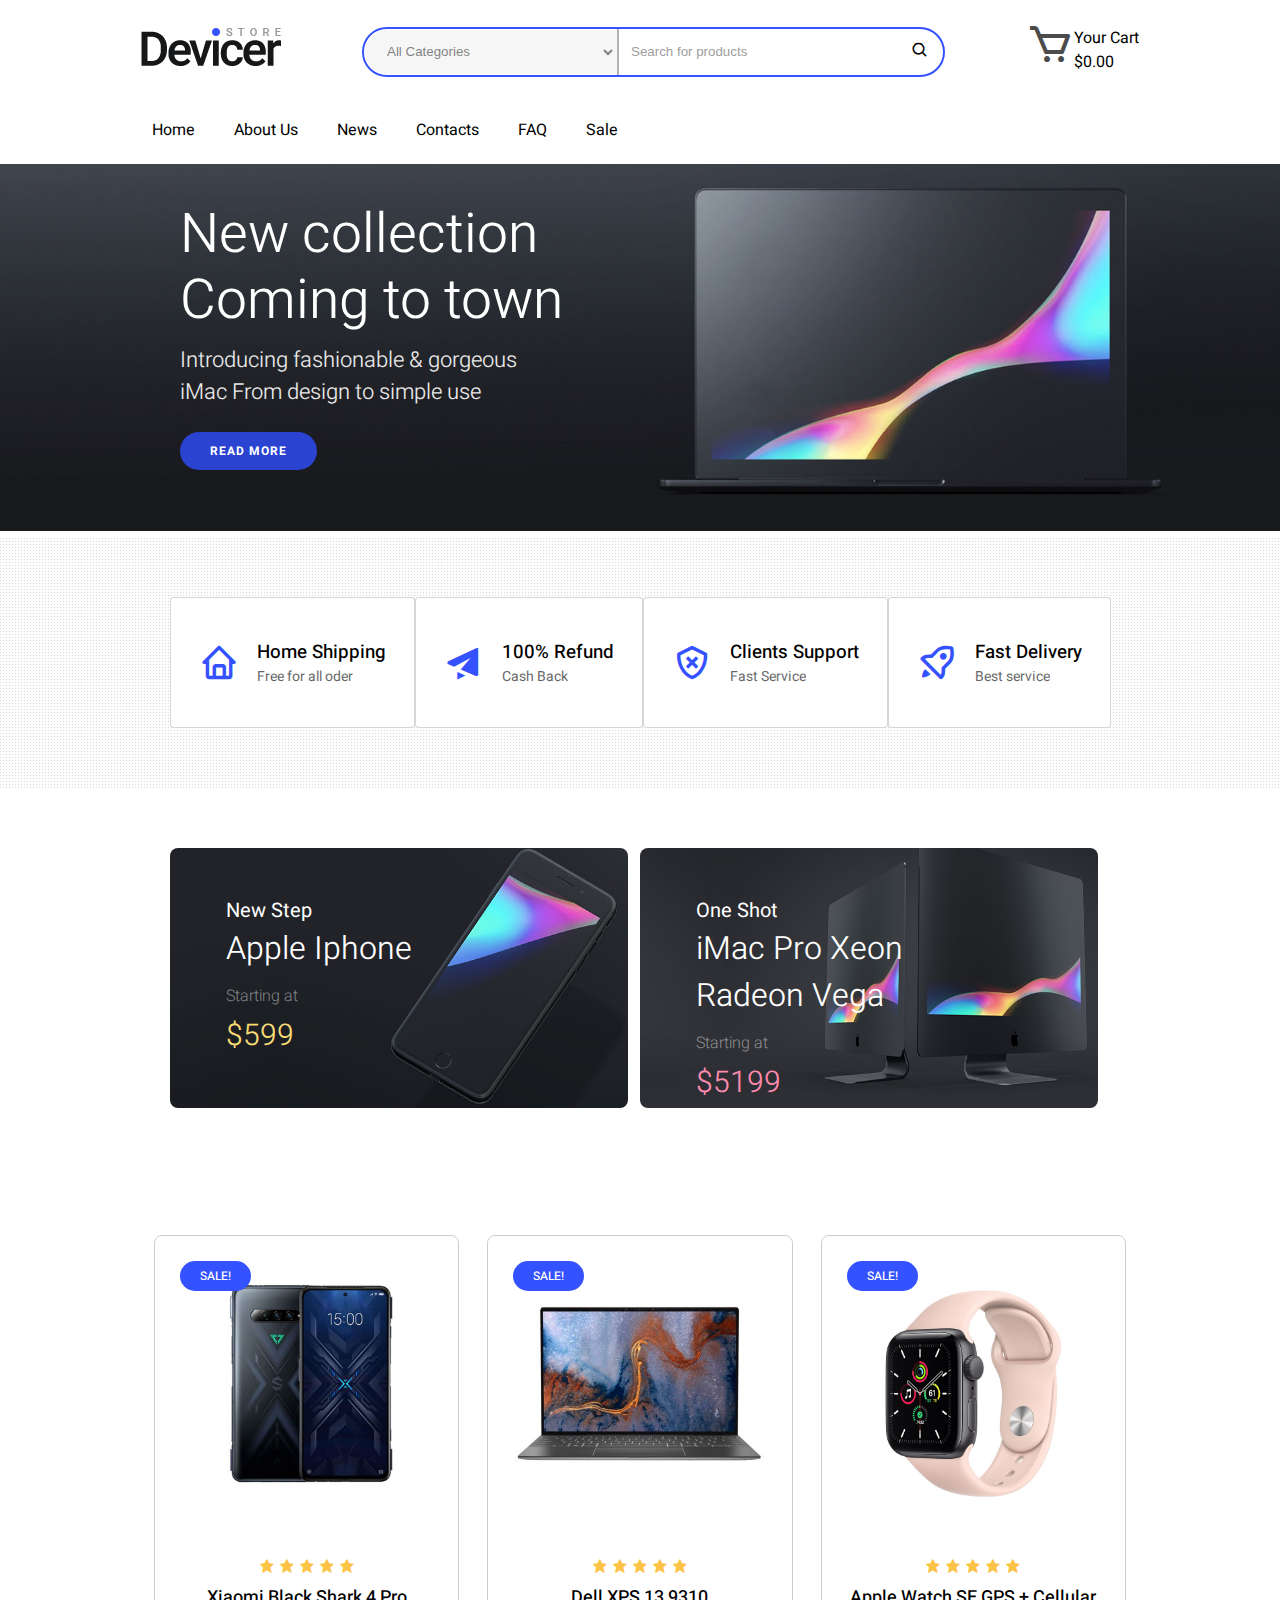
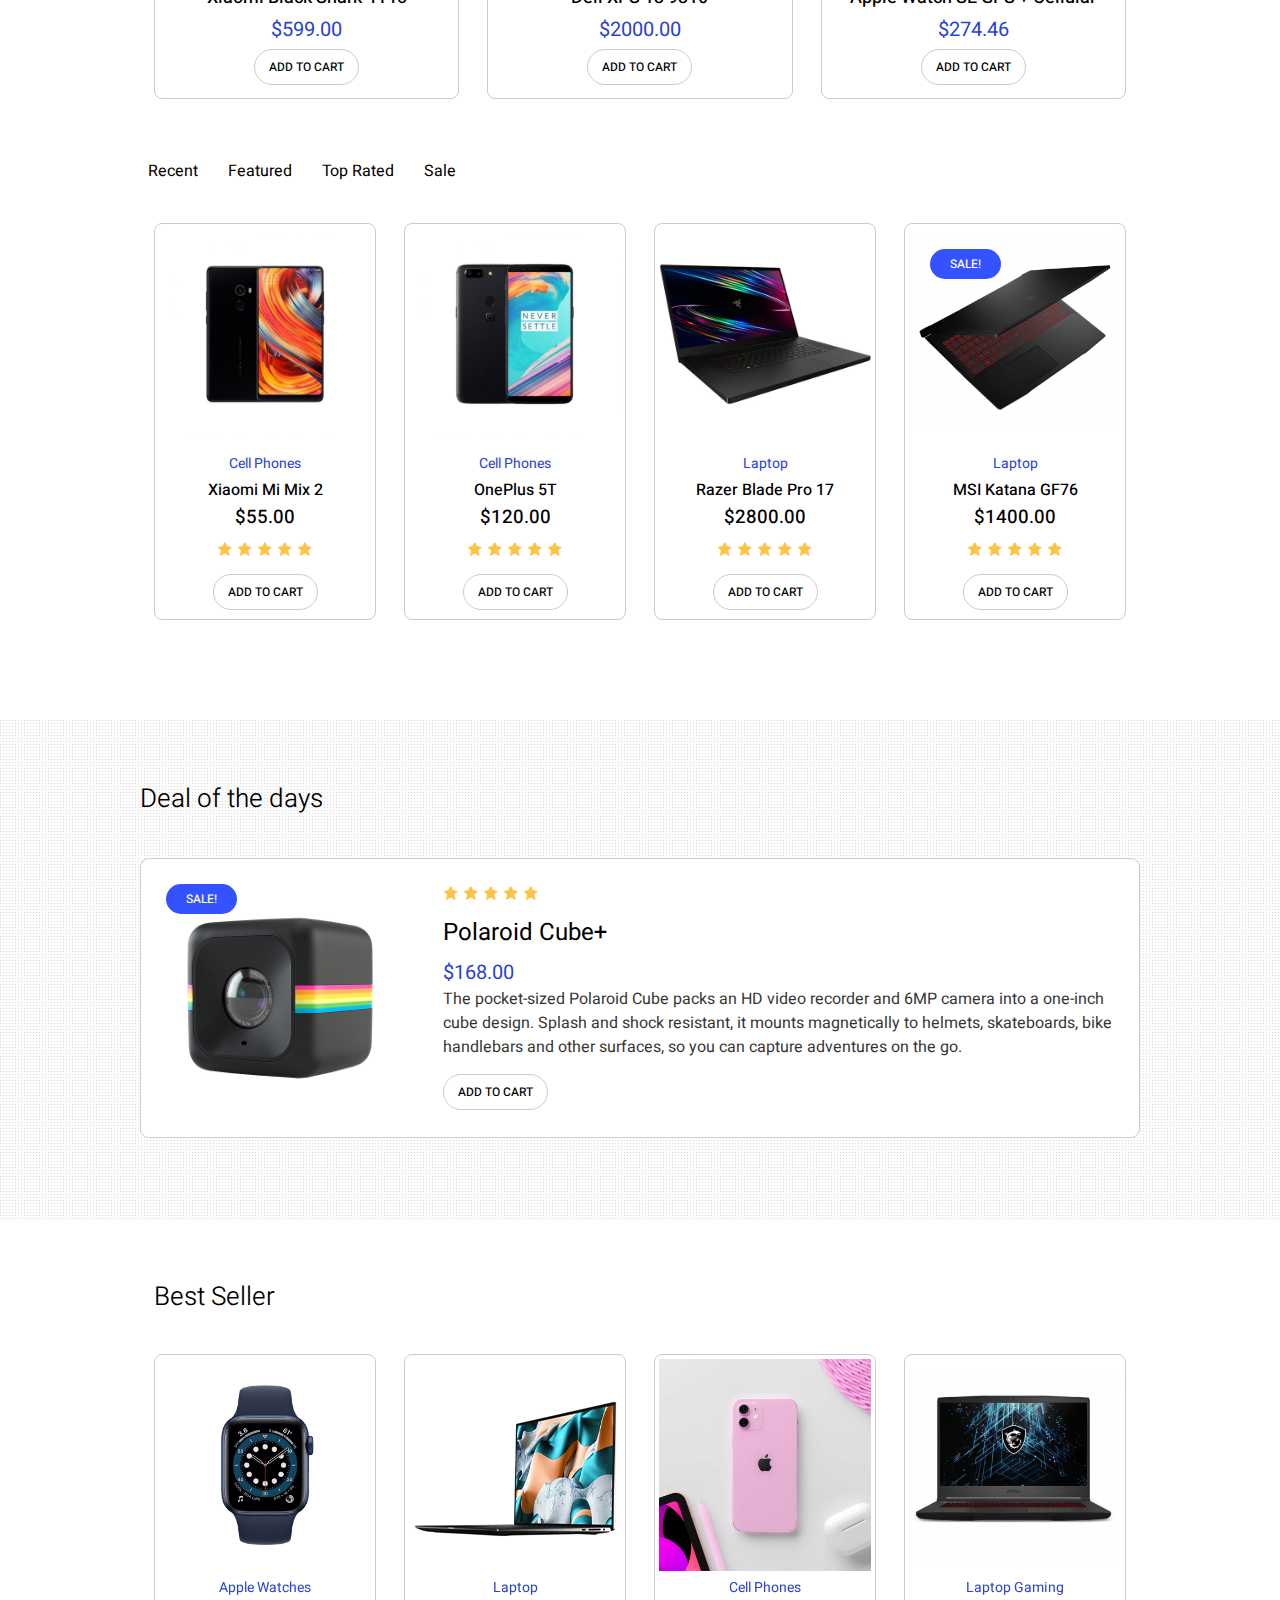
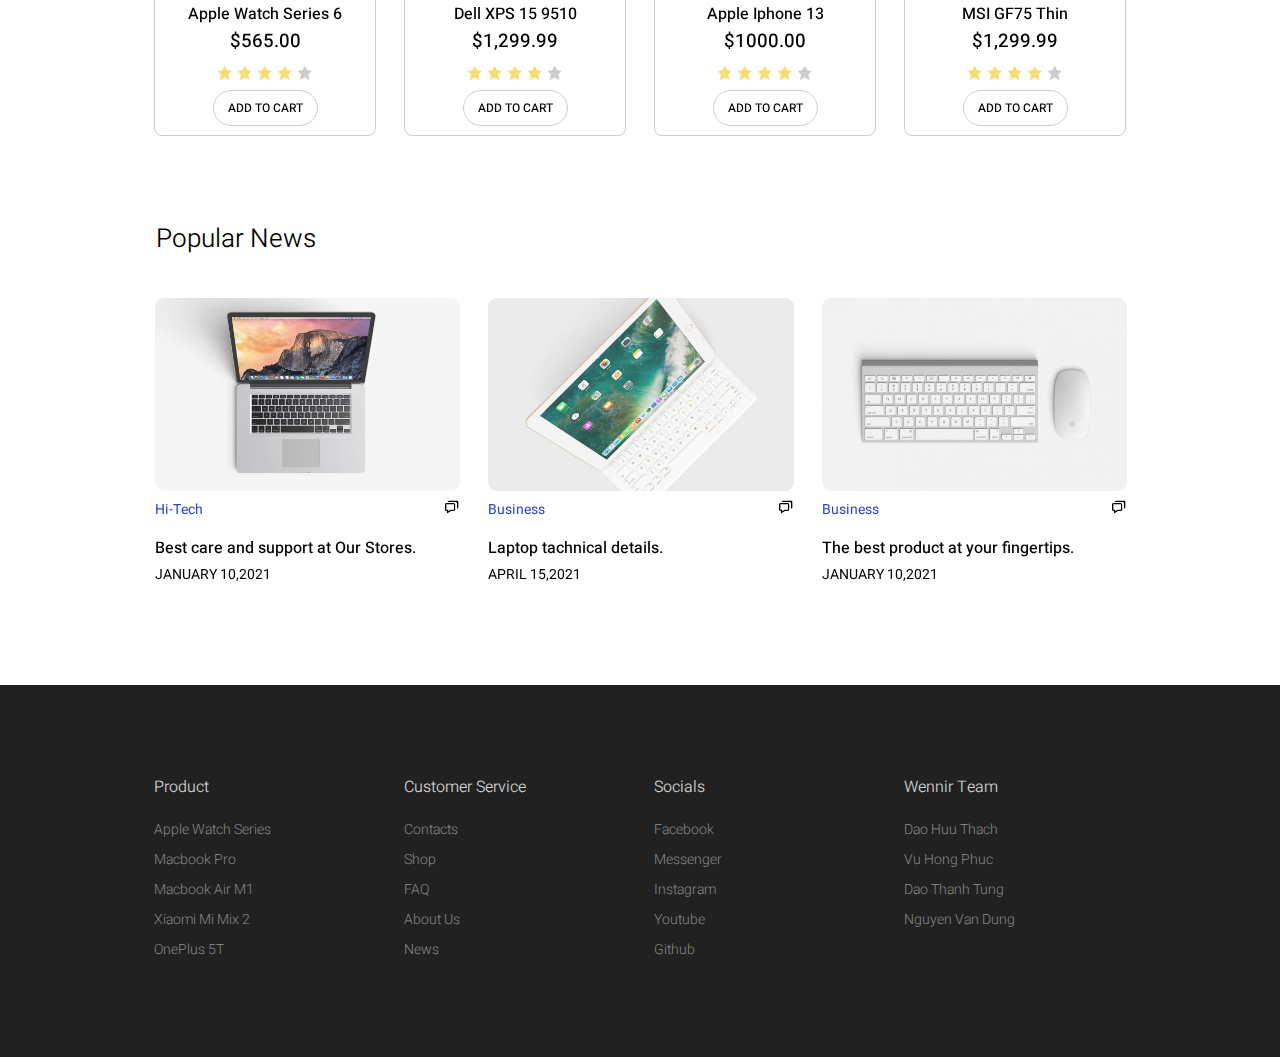
<file: index.html>
<!DOCTYPE html>
<html lang="en">
<head>
    <meta charset="UTF-8">
    <meta http-equiv="X-UA-Compatible" content="IE=edge">
    <meta name="viewport" content="width=device-width, initial-scale=1.0">
    <title>Home - Devicer</title>
    <link rel="stylesheet" href="./home.css">
    <link href='https://unpkg.com/boxicons@2.0.9/css/boxicons.min.css' rel='stylesheet'>
    <link href="https://fonts.googleapis.com/css2?family=Heebo:wght@100;200;300;400;500;600;700;800;900&display=swap" rel="stylesheet">
    <link rel="stylesheet" href="./dist/assets/owl.carousel.min.css">
    <link rel="stylesheet" href="./dist/assets/owl.theme.default.min.css">
    <script src="https://code.jquery.com/jquery-3.6.0.min.js"></script>
    <script src="./dist/owl.carousel.min.js"></script>
</head>
<body>
    <div class="main">
        <!-- header -->
        <header class="header">
            <div class="header-mid max-width-1160">
                <div class="header-mid-outer">
                    <div class="header-mid-inner">
                        <div class="logo-wrap">
                            <a href="#">
                                <img src="./assets/img/device-home-1-logo.png" alt="">
                            </a>
                        </div>
                        <div class="mid-search-btu-wrap">
                            <div class="cmsmasters-header-search-form">
                                <form role="search" method="get" class="yith-ajaxsearchform-form" action="">
                                    <div class="yith-ajaxsearchform-container">
                                        <div class="yith-ajaxsearchform-select">
                                            <select name="product-cat" class="search-categories selecbox" id="">
                                                <option value selected="selected">All Categories</option>
                                                <option value="acoustics">Acoustics</option>
                                                <option value="action-camcorders" >Action Camcorders</option>
												<option value="apple-smart-watches" >Apple</option>
												<option value="apple-imac" >Apple iMac</option>
												<option value="apple-ipads" >Apple iPads</option>
												<option value="apple-ipads-mini" >Apple iPads Mini</option>
												<option value="apple-led-tcvs" >Apple LED TVs</option>
												<option value="apple-macbook" >Apple Macbook</option>
												<option value="asus" >Asus</option>
												<option value="cameras" >Cameras</option>
												<option value="cell-phones" >Cell Phones</option>
												<option value="computer-hardware" >Computer Hardware</option>
												<option value="daydream-view" >Daydream View</option>
												<option value="dell-laptop" >Dell Laptop</option>
												<option value="over-the-ear-headphones" >Ear Headphones</option>
												<option value="headphones" >Headphones</option>
												<option value="htc" >HTC</option>
												<option value="apple" >IPhone</option>
												<option value="keyboards" >Keyboards</option>
												<option value="laptops" >Laptops</option>
												<option value="led-tvs" >LED TVs</option>
												<option value="meizu" >Meizu</option>
												<option value="mice" >Mice</option>
												<option value="monitors" >Monitors</option>
												<option value="motorola" >Motorola</option>
												<option value="motorola-smart-technologies" >Motorola</option>
												<option value="nokia" >Nokia</option>
												<option value="oneplus" >OnePlus</option>
												<option value="over-ear-on-ear-headphones" >Over-Ear &amp; On-Ear Headphones</option>
												<option value="powerbank" >Powerbank</option>
												<option value="samsung" >Samsung</option>
												<option value="samsung-smart-watches" >Samsung</option>
												<option value="smart-technologies" >Smart Watches</option>
												<option value="sony" >Sony</option>
												<option value="tablets" >Tablets</option>
												<option value="televisions" >Televisions</option>
												<option value="xiaomi" >Xiaomi</option>
                                            </select>
                                            <div class="search-bar-wrap">
                                                <div class="search-navigation search-field">
                                                    <input type="search" value="" name="s"class="yith-s" 
                                                            placeholder="Search for products"
                                                            data-append-to=".search-navigation"
							                                data-loader-icon=""
							                                data-min-chars="3"
                                                            autocomplete="off" />
                                                </div>
                                                <div class="search-button">
                                                    <button type="submit" class="cmsmasters-icon-search">
                                                        <i class='bx bx-search'></i>
                                                    </button>
                                                </div>
                                            </div>
                                        </div>
                                    </div>
                                </form>
                            </div>
                        </div>
                        <div class="cmsmasters-dynamic-cart-wrap">
                            <a class="cmsmasters-dynamic-cart-button" href="#">
                                <i class='bx bx-cart'></i>
                            </a>
                            <div class="cmsmasters-cart-info">
                                <p>Your Cart</p>
                                <p class="cmsmaster-cart-coin">
                                    $0.00
                                </p>
                            </div>
                        </div>
                    </div>
                </div>
            </div>
            <!-- finish header mid -->
            <!-- start header bot -->
            <div class="header-bot max-width-1000">
                <div class="header-bot-outer">
                    <div class="header-bot-inner">
                        <div class="bot-nav-wrap">
                            <nav>
                                <div class="menu-primary-navigation-container">
                                    <ul class="bot-nav-navigation">
                                        <li class="menu-item">
                                            <a href="#">
                                                Home
                                            </a>
                                        </li>
                                        <li class="menu-item">
                                            <a href="#">
                                                About Us
                                            </a>
                                        </li>
                                        <li class="menu-item">
                                            <a href="#">
                                                News
                                            </a>
                                        </li>
                                        <li class="menu-item">
                                            <a href="#">
                                                Contacts
                                            </a>
                                        </li>
                                        <li class="menu-item">
                                            <a href="#">
                                                FAQ
                                            </a>
                                        </li>
                                        <li class="menu-item">
                                            <a href="#">
                                                Sale
                                            </a>
                                        </li>
                                    </ul>
                                </div>
                            </nav>
                        </div>
                    </div>
                </div>
            </div>
        </header>
        <!-- container -->
        <div class="content ">
            <!-- section-1 -->
            <div class="section-1">
               <img src="./assets/img/section-1/03-1.jpg" alt="">
                <div class="section-1-content">
                    <h1>
                        New collection
                        <br>
                        Coming to town
                    </h1>
                    <p>
                        Introducing fashionable & gorgeous 
                        <br>
                        iMac From design to simple use
                    </p>
                    <a href="#">
                        Read more
                    </a>
                </div>
            </div>
            <!-- section-2 -->
            <div class="section-2">
                <div class="section-2-content max-width-1160">
                    <div class="section-2-items">
                        <i class='bx bx-home'></i>
                        <div class="section-2-item-sub">
                            <h3>Home Shipping</h3>
                            <p>Free for all oder</p>
                        </div>
                    </div>
                    <div class="section-2-items">
                        <i class='bx bxs-paper-plane'></i>
                        <div class="section-2-item-sub">
                            <h3>100% Refund</h3>
                            <p>Cash Back</p>
                        </div>
                    </div>
                    <div class="section-2-items">
                        <i class='bx bx-shield-x'></i>
                        <div class="section-2-item-sub">
                            <h3>Clients Support</h3>
                            <p>Fast Service</p>
                        </div>
                    </div>
                    <div class="section-2-items">
                        <i class='bx bx-rocket'></i>
                        <div class="section-2-item-sub">
                            <h3>Fast Delivery</h3>
                            <p>Best service</p>
                        </div>
                    </div>
                </div>
            </div>
            <!-- section-3 -->
            <div class="section-3">
                <!-- section-3-sub-1 -->
                <div class="section-3-sub-1 max-width-1160 padding-t60 padding-b60">
                    <div class="item-1 one-half">
                        <img src="./assets/img/section-3/section-3-sub-1/featured-2-2.jpg" alt="">
                        <div class="item-1-sub">
                            <h4 class="items-1-sub-heading">New Step</h4>
                            <h3 class="items-1-sub-title">Apple Iphone</h3>
                            <p>Starting at</p>
                            <h3 class="item-1-sub-coin">$599</h3>
                        </div>
                    </div>
                    <div class="item-2 one-half">
                        <img src="./assets/img/section-3/section-3-sub-1/featured-1-1-2.jpg" alt="">
                        <div class="item-1-sub">
                            <h4 class="items-1-sub-heading">One Shot</h4>
                            <h3 class="items-1-sub-title">iMac Pro Xeon<br>Radeon Vega</h3>
                            <p>Starting at</p>
                            <h3 class="item-1-sub-coin">$5199</h3>
                        </div>
                    </div>
                </div>
                <!-- section-3-sub-2 -->
                <div class="section-3-sub-2 padding-t60">
                    <div class="max-width-1000 section-3-sub-2-flex">
                        <div class="col-30 ">
                            <div class="mr-l14-r14">
                                <div class="section-3-sub-2-items">
                                    <div class="sale-btn">Sale!</div>
                                    <img src="./assets/img/section-3/section-3-sub-2/black-shark.jpg" alt="">
                                    <div class="section-3-sub-2-content">
                                        <div class="star">
                                            <i class='bx bxs-star' ></i>
                                            <i class='bx bxs-star' ></i>
                                            <i class='bx bxs-star' ></i>
                                            <i class='bx bxs-star' ></i>
                                            <i class='bx bxs-star' ></i>
                                        </div>
                                        <h4 class="section-3-sub-2-product">
                                            <a href="./product/black-shark-4-pro/product.html">Xiaomi Black Shark 4 Pro</a>
                                        </h4>
                                        <h4 class="section-3-sub-2-coin">
                                            $599.00
                                        </h4>
                                        <div class="section-3-sub-2-cart">
                                            <a class="add-to-cart-btn" href="#">
                                                add to cart
                                            </a>
                                        </div>
                                    </div>
                                </div>
                            </div>
                        </div>
                        <div class="col-30">
                            <div class="mr-l14-r14">
                                <div class="section-3-sub-2-items">
                                    <div class="sale-btn">Sale!</div>
                                    <img src="./assets/img/section-3/section-3-sub-2/2b_48afc0ac492d42dc83a39dc4ec0f941f_grande.jpg" alt="">
                                    <div class="section-3-sub-2-content">
                                        <div class="star">
                                            <i class='bx bxs-star' ></i>
                                            <i class='bx bxs-star' ></i>
                                            <i class='bx bxs-star' ></i>
                                            <i class='bx bxs-star' ></i>
                                            <i class='bx bxs-star' ></i>
                                        </div>
                                        <h4 class="section-3-sub-2-product">
                                            <a href="./product/dell-xps-13-9310/product.html">Dell XPS 13 9310</a> 
                                        </h4>
                                        <h4 class="section-3-sub-2-coin">
                                            $2000.00
                                        </h4>
                                        <div class="section-3-sub-2-cart">
                                            <a class="add-to-cart-btn" href="#">
                                                add to cart
                                            </a>
                                        </div>
                                    </div>
                                </div>
                            </div>
                        </div>
                        <div class="col-30">
                            <div class="mr-l14-r14">
                                <div class="section-3-sub-2-items">
                                    <div class="sale-btn">Sale!</div>
                                    <img src="./assets/img/section-3/section-3-sub-2/se40gps1.jpg" alt="">
                                    <div class="section-3-sub-2-content">
                                        <div class="star">
                                            <i class='bx bxs-star' ></i>
                                            <i class='bx bxs-star' ></i>
                                            <i class='bx bxs-star' ></i>
                                            <i class='bx bxs-star' ></i>
                                            <i class='bx bxs-star' ></i>
                                        </div>
                                        <h4 class="section-3-sub-2-product">
                                            <a href="./product/apple-watch-se/product.html">Apple Watch SE GPS + Cellular </a>
                                        </h4>
                                        <h4 class="section-3-sub-2-coin">
                                            $274.46
                                        </h4>
                                        <div class="section-3-sub-2-cart">
                                            <a class="add-to-cart-btn" href="#">
                                                add to cart
                                            </a>
                                        </div>
                                    </div>
                                </div>
                            </div>
                        </div>
                    </div>

                </div>
                <!-- section-3-sub-3 -->
                <div class="section-3-sub-3 padding-t60 padding-b40">
                    <div class="max-width-1000">
                        <ul class="section-3-sub-3-btn">
                            <li class="section-3-sub-3-btn-items">
                                <a href="#">Recent</a>
                            </li>
                            <li class="section-3-sub-3-btn-items">
                                <a href="#">Featured</a>
                            </li>
                            <li class="section-3-sub-3-btn-items">
                                <a href="#">Top Rated</a>
                            </li>
                            <li class="section-3-sub-3-btn-items">
                                <a href="#">Sale</a>
                            </li>
                        </ul>
                    </div>
                </div>
            </div>
            <!-- section-4 -->
            <div class="section-4 padding-b40">
                <div class="max-width-1000">
                    <div class="section-4-content">
                        <div class="col-40  padding-l14-r14">
                            <div class="section-4-items">
                                <img src="./assets/img/section-4/6-540x540.jpg" alt="">
                                <div class="section-4-content-sub">
                                    <a class="section-4-items-info" href="#">Cell Phones</a>
                                    <h3 class="section-4-items-name">
                                        <a href="./product/xiaomi-mi-mix-2/product.html">Xiaomi Mi Mix 2</a>
                                    </h3>
                                    <h3 class="section-4-items-coin">
                                        $55.00
                                    </h3>
                                    <div class="star">
                                        <i class='bx bxs-star' ></i>
                                        <i class='bx bxs-star' ></i>
                                        <i class='bx bxs-star' ></i>
                                        <i class='bx bxs-star' ></i>
                                        <i class='bx bxs-star' ></i>
                                    </div>
                                    <div class="section-4-item-btn">
                                        <a class="add-to-cart-btn" href="#">
                                            add to cart
                                        </a>
                                    </div>
                                </div>
                            </div>
                        </div>
                        <div class="col-40  padding-l14-r14">
                            <div class="section-4-items">
                                <img src="./assets/img/section-4/5-540x540.jpg" alt="">
                                <div class="section-4-content-sub">
                                    <a class="section-4-items-info" href="#">Cell Phones</a>
                                    <h3 class="section-4-items-name">
                                        <a href="./product/oneplus-5t/product.html">OnePlus 5T</a>
                                    </h3>
                                    <h3 class="section-4-items-coin">
                                        $120.00
                                    </h3>
                                    <div class="star">
                                        <i class='bx bxs-star' ></i>
                                        <i class='bx bxs-star' ></i>
                                        <i class='bx bxs-star' ></i>
                                        <i class='bx bxs-star' ></i>
                                        <i class='bx bxs-star' ></i>
                                    </div>
                                    <div class="section-4-item-btn">
                                        <a class="add-to-cart-btn" href="#">
                                            add to cart
                                        </a>
                                    </div>
                                </div>
                            </div>
                        </div>
                        <div class="col-40 padding-l14-r14">
                            <div class="section-4-items">
                                <img src="./assets/img/section-4/razer_blade_pro_2919_17.jpg" alt="">
                                <div class="section-4-content-sub">
                                    <a class="section-4-items-info" href="#">Laptop</a>
                                    <h3 class="section-4-items-name">
                                        <a href="./product/razer-blade-pro-17/product.html">Razer Blade Pro 17</a>
                                    </h3>
                                    <h3 class="section-4-items-coin">
                                        $2800.00
                                    </h3>
                                    <div class="star">
                                        <i class='bx bxs-star' ></i>
                                        <i class='bx bxs-star' ></i>
                                        <i class='bx bxs-star' ></i>
                                        <i class='bx bxs-star' ></i>
                                        <i class='bx bxs-star' ></i>
                                    </div>
                                    <div class="section-4-item-btn">
                                        <a class="add-to-cart-btn" href="#">
                                            add to cart
                                        </a>
                                    </div>
                                </div>
                            </div>
                        </div>
                        <div class="col-40 padding-l14-r14">
                            <div class="section-4-items">
                                <div class="sale-btn">Sale!</div>
                                <img src="./assets/img/section-4/techzones-msi-katana-gf66-the-he-intel-11-3.png" alt="">
                                <div class="section-4-content-sub">
                                    <a class="section-4-items-info" href="#">Laptop</a>
                                    <h3 class="section-4-items-name">
                                        <a href="./product/msi-katana-gf76/product.html">MSI Katana GF76</a>
                                    </h3>
                                    <h3 class="section-4-items-coin">
                                        $1400.00
                                    </h3>
                                    <div class="star">
                                        <i class='bx bxs-star' ></i>
                                        <i class='bx bxs-star' ></i>
                                        <i class='bx bxs-star' ></i>
                                        <i class='bx bxs-star' ></i>
                                        <i class='bx bxs-star' ></i>
                                    </div>
                                    <div class="section-4-item-btn">
                                        <a class="add-to-cart-btn" href="#">
                                            add to cart
                                        </a>
                                    </div>
                                </div>
                            </div>
                        </div>
                    </div>
                </div>
            </div>
            <!-- section-5 -->
            <div class="section-5 mr-t60">
                <div class="max-width-1000">
                    <div class="section-5-content">
                        <div class="section-5-title padding-t60 padding-b40">
                            Deal of the days
                        </div>
                        <div class="section-5-sub-content">
                            <div class="sale-btn">Sale!</div>
                            <img src="./assets/img/section-5/9-3.jpg" alt="">
                            <div class="section-5-sub-content-right">
                                <div class="star">
                                    <i class='bx bxs-star' ></i>
                                    <i class='bx bxs-star' ></i>
                                    <i class='bx bxs-star' ></i>
                                    <i class='bx bxs-star' ></i>
                                    <i class='bx bxs-star' ></i>
                                </div>
                                <h2 class="section-5-product-name">
                                    <a href="./product/polaroid-cube/product.html">Polaroid Cube+</a>
                                </h2>
                                <h4 class="section-3-sub-2-coin">
                                    $168.00
                                </h4>
                                <p class="section-5-product-description">
                                    The pocket-sized Polaroid Cube packs an HD video recorder
                                    and 6MP camera into a one-inch cube design.
                                    Splash and shock resistant, it mounts magnetically
                                    to helmets, skateboards, bike handlebars and other
                                    surfaces, so you can capture adventures on the go.
                                </p>
                                <div class="section-5-cart-btn">
                                    <a class="add-to-cart-btn" href="#">
                                        add to cart
                                    </a>
                                </div>
                            </div>
                        </div>
                    </div>
                </div>
            </div>
            <!-- section-6 -->
            <div class="section-6">
                <div class="max-width-1000">
                    <div class="section-6-title padding-t60 padding-b40">Best Seller</div>
                        <div class="section-4-content owl-carousel slider-1">
                            <div class="col-40 padding-l14-r14">
                                <div class="section-4-items">
                                    <img src="./assets/img/section-6/apple-watch-s6-blue-aluminum-deep-navy-sport-band-41-700x700.jpg" alt="">
                                    <div class="section-4-content-sub">
                                        <a class="section-4-items-info" href="#">Apple Watches</a>
                                        <h3 class="section-4-items-name">
                                            <a href="./product/apple-watch-series-6/product.html">Apple Watch Series 6 </a>
                                        </h3>
                                        <h3 class="section-4-items-coin">
                                            $565.00
                                        </h3>
                                        <div class="star-4">
                                            <i class='bx bxs-star' ></i>
                                            <i class='bx bxs-star' ></i>
                                            <i class='bx bxs-star' ></i>
                                            <i class='bx bxs-star' ></i>
                                            <i class='bx bxs-star' ></i>
                                        </div>
                                        <div class="section-4-item-btn">
                                            <a class="add-to-cart-btn" href="#">
                                                add to cart
                                            </a>
                                        </div>
                                    </div>
                                </div>
                            </div>
                            <div class="col-40 padding-l14-r14">
                                <div class="section-4-items">
                                    <img src="./assets/img/section-6/dell-xps-9510.png" alt="">
                                    <div class="section-4-content-sub">
                                        <a class="section-4-items-info" href="#">Laptop</a>
                                        <h3 class="section-4-items-name">
                                            <a href="./product/dell-xps-9510/product.html">Dell XPS 15 9510</a>
                                        </h3>
                                        <h3 class="section-4-items-coin">
                                            $1,299.99
                                        </h3>
                                        <div class="star-4">
                                            <i class='bx bxs-star' ></i>
                                            <i class='bx bxs-star' ></i>
                                            <i class='bx bxs-star' ></i>
                                            <i class='bx bxs-star' ></i>
                                            <i class='bx bxs-star' ></i>
                                        </div>
                                        <div class="section-4-item-btn">
                                            <a class="add-to-cart-btn" href="#">
                                                add to cart
                                            </a>
                                        </div>
                                    </div>
                                </div>
                            </div>
                            <div class="col-40 padding-l14-r14">
                                <div class="section-4-items">
                                    <img src="./assets/img/section-6/iphone-13-hong.jpg" alt="">
                                    <div class="section-4-content-sub">
                                        <a class="section-4-items-info" href="#">Cell Phones</a>
                                        <h3 class="section-4-items-name">
                                            <a href="./product/iphone-13/product.html">Apple Iphone 13</a>
                                        </h3>
                                        <h3 class="section-4-items-coin">
                                            $1000.00
                                        </h3>
                                        <div class="star-4">
                                            <i class='bx bxs-star' ></i>
                                            <i class='bx bxs-star' ></i>
                                            <i class='bx bxs-star' ></i>
                                            <i class='bx bxs-star' ></i>
                                            <i class='bx bxs-star' ></i>
                                        </div>
                                        <div class="section-4-item-btn">
                                            <a class="add-to-cart-btn" href="#">
                                                add to cart
                                            </a>
                                        </div>
                                    </div>
                                </div>
                            </div>
                            <div class="col-40 padding-l14-r14">
                                <div class="section-4-items">
                                    <img src="./assets/img/section-6/6712992b808f498b3f9ae0d5899ca641.jpg_800x800Q100.jpg" alt="">
                                    <div class="section-4-content-sub">
                                        <a class="section-4-items-info" href="#">Laptop Gaming</a>
                                        <h3 class="section-4-items-name">
                                            <a href="./product/msi-gf75-thin/product.html">MSI GF75 Thin</a>
                                        </h3>
                                        <h3 class="section-4-items-coin">
                                            $1,299.99
                                        </h3>
                                        <div class="star-4">
                                            <i class='bx bxs-star' ></i>
                                            <i class='bx bxs-star' ></i>
                                            <i class='bx bxs-star' ></i>
                                            <i class='bx bxs-star' ></i>
                                            <i class='bx bxs-star' ></i>
                                        </div>
                                        <div class="section-4-item-btn">
                                            <a class="add-to-cart-btn" href="#">
                                                add to cart
                                            </a>
                                        </div>
                                    </div>
                                </div>
                            </div>
                            <div class="col-40 padding-l14-r14">
                                <div class="section-4-items">
                                    <img src="./assets/img/section-6/new-inspiron-16-plus.jpg" alt="">
                                    <div class="section-4-content-sub">
                                        <a class="section-4-items-info" href="#">Laptop</a>
                                        <h3 class="section-4-items-name">
                                            <a href="./product/dell-inspiron-16/product.html">Dell Inspiron 16 Plus (7610) </a>
                                        </h3>
                                        <h3 class="section-4-items-coin">
                                            $1,249.99
                                        </h3>
                                        <div class="star-4">
                                            <i class='bx bxs-star' ></i>
                                            <i class='bx bxs-star' ></i>
                                            <i class='bx bxs-star' ></i>
                                            <i class='bx bxs-star' ></i>
                                            <i class='bx bxs-star' ></i>
                                        </div>
                                        <div class="section-4-item-btn">
                                            <a class="add-to-cart-btn" href="#">
                                                add to cart
                                            </a>
                                        </div>
                                    </div>
                                </div>
                            </div>
                    </div>
                </div>
            </div>
            <!-- section-7 -->
            <div class="section-7 padding-b60">
                <div class="max-width-1000">
                    <div class="section-7-title section-5-title padding-t60 padding-b40">
                        Popular News
                    </div>
                    <div class="section-7-sub ">
                        <div class="owl-carousel slider-2">
                            <div class="section-7-items col-30 padding-l14-r14">
                                <img src="./assets/img/section-7/blog5-2-580x366.jpg" alt="">
                                <div class="section-7-items-content">
                                    <div class="section-7-items-description">
                                        <a href="#">Hi-Tech</a>
                                        <i class='bx bx-chat'></i>
                                    </div>
                                    <a class="section-7-items-title" href="#">
                                        Best care and support at Our Stores.
                                    </a>
                                    <p>JANUARY 10,2021</p>
                                </div>
                            </div>
                            <div class="section-7-items col-30 padding-l14-r14">
                                <img src="./assets/img/section-7/blog4-2-580x366.jpg" alt="">
                                <div class="section-7-items-content">
                                    <div class="section-7-items-description">
                                        <a href="#">Business</a>
                                        <i class='bx bx-chat'></i>
                                    </div>
                                    <a class="section-7-items-title" href="#">
                                        Laptop tachnical details.
                                    </a>
                                    <P>APRIL 15,2021</P>
                                </div>
                            </div>
                            <div class="section-7-items col-30 padding-l14-r14">
                                <img src="./assets/img/section-7/blog6-2-580x366.jpg" alt="">
                                <div class="section-7-items-content">
                                    <div class="section-7-items-description">
                                        <a href="#">Business</a>
                                        <i class='bx bx-chat'></i>
                                    </div>
                                    <a class="section-7-items-title" href="#">
                                        The best product at your fingertips.
                                    </a>
                                    <P>JANUARY 10,2021</P>
                                </div>
                            </div>
                            <div class="section-7-items col-30 padding-l14-r14">
                                <img style="height: 190px;" src="./assets/img/section-7/hong200921-16321295219991160686305.jpg" alt="">
                                <div class="section-7-items-content">
                                    <div class="section-7-items-description">
                                        <a href="#">Hi-Tech</a>
                                        <i class='bx bx-chat'></i>
                                    </div>
                                    <a class="section-7-items-title" href="#">
                                        The iPhone 13 release
                                    </a>
                                    <P>SEPTEMBER 24,2021</P>
                                </div>
                            </div>
                        </div>
                    </div>
                </div>
            </div>
        </div>
        <!-- footer -->
        <footer class="footer">
            <div class="footer-content max-width-1000 padding-t90-b90">
                <div class="col-40 footer-items padding-l14-r14">
                    <h3>Product</h3>
                    <p>
                        <a href="#">Apple Watch Series</a>
                    </p>
                    <p>
                        <a href="#">Macbook Pro</a>
                    </p>
                    <p>
                        <a href="#">Macbook Air M1</a>
                    </p>
                    <p>
                        <a href="#">Xiaomi Mi Mix 2</a>
                    </p>
                    <p>
                        <a href="#">OnePlus 5T</a>
                    </p>
                </div>
                <div class="col-40 footer-items padding-l14-r14">
                    <h3>Customer Service</h3>
                    <p>
                        <a href="#">Contacts</a>
                    </p>
                    <p>
                        <a href="#">Shop</a>
                    </p>
                    <p>
                        <a href="#">FAQ</a>
                    </p>
                    <p>
                        <a href="#">About Us</a>
                    </p>
                    <p>
                        <a href="#">News</a>
                    </p>
                </div>
                <div class="col-40 footer-items padding-l14-r14">
                    <h3>Socials</h3>
                    <p>
                        <a href="#">Facebook</a>
                    </p>
                    <p>
                        <a href="#">Messenger</a>
                    </p>
                    <p>
                        <a href="#">Instagram</a>
                    </p>
                    <p>
                        <a href="#">Youtube</a>
                    </p>
                    <p>
                        <a href="#">Github</a>
                    </p>
                </div>
                <div class="col-40 footer-items padding-l14-r14">
                    <h3>Wennir Team</h3>
                    <p>
                        <a href="https://www.facebook.com/thachdaohuu31/">Dao Huu Thach</a>
                    </p>
                    <p>
                        <a href="https://www.facebook.com/vu.phuc.754">Vu Hong Phuc</a>
                    </p>
                    <p><a href="https://www.facebook.com/profile.php?id=100040174273661">Dao Thanh Tung</a></p>
                    <p>
                        <a href="https://www.facebook.com/KingG3902">Nguyen Van Dung</a>
                    </p>
                </div>
            </div>
        </footer>
    </div>
    <script >
        $(document).ready(function(){
           var owl = $('.slider-1');
               owl.owlCarousel({
                   items:4,
                   loop:true,
                   autoplay:true,
                   autoplayTimeout:2500,
                   autoplayHoverPause:true
               });
               $('.play').on('click',function(){
                   owl.trigger('play.owl.autoplay',[1000])
               })
               $('.stop').on('click',function(){
                   owl.trigger('stop.owl.autoplay')
               })
           });
    </script>
    <script >
        $(document).ready(function(){
           var owl = $('.slider-2');
               owl.owlCarousel({
                   items:3,
                   loop:true,
                   autoplay:true,
                   autoplayTimeout:2500,
                   autoplayHoverPause:true
               });
               $('.play').on('click',function(){
                   owl.trigger('play.owl.autoplay',[1000])
               })
               $('.stop').on('click',function(){
                   owl.trigger('stop.owl.autoplay')
               })
           });
    </script>
</body>
</html>
</file>
<file: home.css>
/* reset CSS */
* {
    padding: 0;
    margin: 0;
    box-sizing: border-box;
}

*::selection {
    color: #fff;
    background-color: #3452ff;
}

body {
    font-family: 'Heebo', Arial, Helvetica, 'Nimbus Sans L', sans-serif;
}

li {
    list-style-type: none;
    display: inline-block;
}

a {
    text-decoration: none;
    color: #000;
}

/* common (dung chung) */
.col-30 {
    width: 33.3333%;
}

.col-40 {
    width: 25%;
}

.max-width-1160 {
    max-width: 1160px;
    margin-left: auto;
    margin-right: auto;
}

.max-width-1000 {
    max-width: 1000px;
    margin-left: auto;
    margin-right: auto;
}

.padding-t60 {
    padding-top: 60px;
}

.padding-b60 {
    padding-bottom: 60px;
}

.padding-t40 {
    padding-top: 40px;
}

.padding-b40 {
    padding-bottom: 40px;
}

.padding-r28 {
    padding-right: 28px;
}

.padding-t90-b90 {
    padding-top: 90px;
    padding-bottom: 90px;
}

.padding-l14-r14 {
    padding-left: 14px;
    padding-right: 14px;
    width: 100%;
}

.mr-l14-r14 {
    margin-left: 14px;
    margin-right: 14px;
}

.mr-t60 {
    margin-top: 60px;
}

.one-half {
    width: 47.77%;
}

/* sale btn */
.sale-btn {
    font-size: 12px;
    font-weight: 500;
    position: absolute;
    padding: 6px 20px;
    color: #fff;
    background-color: #3452ff;
    top: 25px;
    left: 25px;
    text-transform: uppercase;
    border-radius: 30px;
}

/* add to card */
.add-to-cart-btn {
    border: 1px solid #ccc;
    border-radius: 18px;
    text-transform: uppercase;
    font-size: 12px;
    padding: 8px 14px;
    font-weight: 500;
  }
  
.add-to-cart-btn:hover {
    border: none;
    background-color: #2a43d1;
    color: #fff;
  }

.star-4 i:not(:last-child) {
    color: #f9db76;
}

.star-4 i:nth-last-child(1) {
    color: #ccc;
}

/* header */
.header {
    height: 164px;
    position: fixed;
    width: 100%;
    z-index: 100;
    background-color: #fff;
}

.header-mid-inner {
    height: 100px;
    display: flex;
    align-items: center;
    justify-content: space-evenly;
    z-index: 1000;
}

.yith-ajaxsearchform-select {
    display: flex;
}

.search-bar-wrap {
    display: flex;
    align-items: center;
}

.cmsmasters-dynamic-cart-wrap {
    display: flex;
    align-items: center;
}

.header-mid .cmsmasters-header-search-form {
    height: auto;
    z-index: 1;
    padding: 0;
    margin-top: -25px;
    top: 50%;
    max-width: 720px;
    height: 50px;
    border-width: 2px;
    border-style: solid;
    border-radius: 25px;
    border-color: #3452ff;
    margin-top: 3px;
}


.search-categories.selecbox {
    height: 46px;
    border-top-left-radius: 25px;
    border-bottom-left-radius: 25px;
    z-index: 0;
    border-color: #fff;
    border-right-color: #0000;
}

input.yith-s {
    opacity: 0.7;
    width: 280px;
    border-top: none;
    border-bottom: none;
    border-right: none;
    padding-left: 12px;
    border-left-color: #cccc;
    height: 46px;
    outline: none;
}

button.cmsmasters-icon-search {
    width: 46px;
    height: 46px;
    border: none;
    border-radius: 50%;
    background: none;
    font-size: 18px;
}

button.cmsmasters-icon-search:hover {
    cursor: pointer;
}

.cmsmasters-header-search-form 
.yith-ajaxsearchform-select
.search-categories {
    border-top-left-radius: 25px;
    border-bottom-left-radius: 25px;
    padding: 8px 20px 8px 18px;
    min-width: 150px;
    opacity: 0.5;
    outline: none;
}

.cmsmasters-dynamic-cart-button {
    font-size: 48px;
}

.cmsmasters-dynamic-cart-button i {
    color: #000;
    opacity: 0.7;
}

.cmsmasters-dynamic-cart-button:hover i {
    color: #3452ff;
}

.cmsmasters-cart-info p {
    font-size: 16px;
}

/* header bot */
.bot-nav-navigation {
    display: flex;
}

.menu-primary-navigation-container {
    margin-top: 10px;
    margin-bottom: 10px;
}

.bot-nav-navigation .menu-item {
    margin-right: 15px;
    padding: 8px 12px;
}

.menu-item:hover a {
    color: #3452ff;
}

/* content */
.section-1 {
    padding-top: 150px;
    position: relative;
}

.section-1 img {
    width: 100%;
}

.section-1-content {
    position: absolute;
    top: 202px;
    margin-left: 180px;
    width: auto;
}

.section-1-content h1 {
    color: #ffff;
    font-size: 55px;
    font-weight: 300;
    line-height: 1.2;
}

.section-1-content p {
    margin-top: 10px;
    font-size: 22px;
    color: #fff;
    opacity: 0.9;
    font-weight: 300;
    margin-bottom: 30px;
}

.section-1-content a {
    color: #fff;
    background-color: #2a43d1;
    padding: 10px 30px ;
    font-size: 12px;
    border-radius: 30px;
    text-transform: uppercase;
    font-weight: 700;
    letter-spacing: 1px;
}

.section-1-content a:hover {
    background-color: #fff;
    color: #000;
}

/* section-2 */
.section-2 {
    height: 250px;
    background: url(./assets/img/section-2/subtle_dots-95-5-2.jpg);
    background-repeat: repeat;
    display: flex;
}

.section-2-content {
    width: 100%;
    display: flex;
    align-items: center;
    justify-content: center;
}

.section-2-items {
    display: flex;
    padding: 40px 28px;
    background-color: #fff;
    border: 1px solid #cccc;
    align-items: center;
    border-radius: 4px;
}

.section-2 i {
    padding-right: 18px;
    font-size: 40px;
    color: #3452ff;
}

.section-2-item-sub h3 {
    font-weight: 500;
}

.section-2-item-sub p {
    font-size: 14px;
    opacity: 0.6;
}

/* section-3 */
/* section-3-sub-1 */
.section-3-sub-1 {
    display: flex;
    justify-content: center;
}

.section-3-sub-1 img {
    width: 458px;
    height: 260px;
    border-radius: 8px;
}

.section-3-sub-1 .item-1,
.section-3-sub-1 .item-2 {
    position: relative;
}

.item-1-sub {
    position: absolute;
    top: 48px;
    left: 56px;
}

.section-3-sub-1 .item-1 {
    margin-left: 110px;
}

.section-3-sub-1 .item-1:hover,
.section-3-sub-1 .item-2:hover {
    cursor: pointer;
}

.section-3-sub-1 .item-1:hover img,
.section-3-sub-1 .item-2:hover img {
    box-shadow: rgba(50, 50, 93, 0.25) 0px 13px 27px -5px, rgba(0, 0, 0, 0.3) 0px 8px 16px -8px;
}

.section-3-sub-1 .item-2 {
    margin-right: 110px;
}

.section-3-sub-1 .items-1-sub-heading {
    font-size: 20px;
    color: #fff;
    font-weight: 400;
}

.section-3-sub-1 .items-1-sub-title {
    font-size: 32px;
    color: #fff;
    font-weight: 300;
}

.section-3-sub-1 p {
    margin-top: 12px;
    color: #fff;
    opacity: 0.5;
    font-weight: 200;
}

.section-3-sub-1 .item-1-sub-coin {
    margin-top: 6px;
    font-size: 30px;
    font-weight: 300;
}

.item-1 .item-1-sub-coin {
    color: #f9db76;
}

.item-2 .item-1-sub-coin {
    color: #fb8aaf;
}

/* section-3-sub-2 */
.section-3-sub-2-flex {
    display: flex;
}

.section-3-sub-2 img {
    width: 100%;
    border-radius: 8px;
}

.section-3-sub-2-items {
    position: relative;
    border: 1px solid #ccc;
    border-radius: 8px ;
}

.section-3-sub-2-items:hover {
    cursor: pointer;
    border: 2px solid #2a43d1;
}

.section-3-sub-2-content {
    text-align: center;
    margin-top: 10px;
    margin-bottom: 20px;
}

.star i {
    color: #fdc346;
}

.section-3-sub-2-product {
    margin-bottom: 4px;
    margin-top: 4px;
}

.section-3-sub-2-product a {
    font-size: 18px;
    font-weight: 500;
}

.section-3-sub-2-product a:hover {
    color: #2a43d1;
    cursor: pointer;
}

.section-3-sub-2-coin {
    font-size: 20px;
    font-weight: 400;
    color: #2a43d1;
}

.section-3-sub-2-cart {
    margin-top: 10px;
    margin-bottom: 16px;
}

/* section-3-sub-3 */
.section-3-sub-3-btn {
    padding-left: 8px;
}

.section-3-sub-3-btn-items {
    padding-right: 26px;
}

.section-3-sub-3-btn-items:hover a {
    color: #2a43d1;
}

/* section-4 */

.section-4-content {
    display: flex;
}

.section-4-items img {
    width: 100%;
    padding: 4px;
}

.section-4-items {
    position: relative;
    border: 1px solid #ccc;
    border-radius: 8px;
    width: 100%;
}

.section-4-items:hover {
    border: 2px solid #3452ff;
}

.section-4-content-sub {
    text-align: center;
}

.section-4-content-sub .star {
    padding-bottom: 8px;
}

.section-4-items-info {
    font-size: 14px;
    color: #2a43d1;
}

.section-4-items-info:hover {
    color: #000;
}

.section-4-items-name a {
    font-weight: 500;
    font-size: 16px;
}

.section-4-items-name a:hover {
    cursor: pointer;
    color: #3452ff;
}

.section-4-items-coin {
    font-weight: 500;
    padding-bottom: 8px;
}

.section-4-item-btn {
    margin-top: 8px;
    margin-bottom: 16px;
}

/* section-5 */
.section-5 {
    background: url(./assets/img/section-2/subtle_dots-95-5-2.jpg);
    background-repeat: repeat;
    height: 500px;
}

.section-5-title {
    font-size: 26px;
    font-weight: 300;
}

.section-5-sub-content {
    position: relative;
    height: 280px;
    width: auto;
    display: flex;
    background-color: #fff;
    border-radius: 9px;
    border: 1px solid #ccc;
    align-items: center;
}

.section-5-sub-content:hover {
    border: 2px solid #3452ff;
}

.section-5-sub-content img {
    height: 100%;
    border-radius: 9px;
}


.section-5-sub-content-right {
    padding-left: 24px;
    padding-right: 24px;
}

.section-5-product-name {
    margin-top: 8px;
    margin-bottom: 8px;
}

.section-5-product-name a {
    font-weight: 400;
}

.section-5-product-name a:hover {
    color: #2a43d1;
}

.section-5-product-description {
    opacity: 0.8;
}

.section-5-cart-btn {
    margin-top: 20px;
    margin-bottom: 10px;
}

/* section-6 */
.section-6-title {
    font-size: 26px;
    font-weight: 300;
    line-height: 34px;
    font-family: "Heebo";
    padding-left: 14px;
}

/* section-7 */
.section-7-sub {
 display: flex;
}

.section-7-items {
    width: 100%;
}

.section-7-items img {
    width: 100%;
    border-radius: 9px;
}

.section-7-title {
    padding-left: 16px;
}

.section-7-items-description {
    margin-top: 8px;
    margin-bottom: 16px;
    display: flex;
    justify-content: space-between;
}

.section-7-items-description a {
    font-size: 14px;
    color: #2a43d1;
}

.section-7-items-description a:hover {
    color: rgb(34, 31, 31);
}


.section-7-items-title {
    font-size: 16px;
    font-weight: 500;
}

.section-7-items-title:hover {
    color: #2a43d1;
}

.section-7-items-content p {
    font-size: 14px;
    padding-top: 4px;
    padding-bottom: 16px;
}

/* footer */
.footer {
    background-color: #212121;
}

.footer-content {
    background: #212121;
    display: flex;
}

.footer-items h3 {
    color: #fff;
    font-weight: 300;
    opacity: 0.8;
    font-size: 16px;
    padding-bottom: 12px;
}

.footer-items p {
    margin-top: 6px;
    margin-bottom: 6px;
}

.footer-items p a {
    color: #fff;
    opacity: 0.5;
    font-size: 14px;
    font-weight: 200;
}

.footer-items p a:hover {
    opacity: 1;
}
</file>
